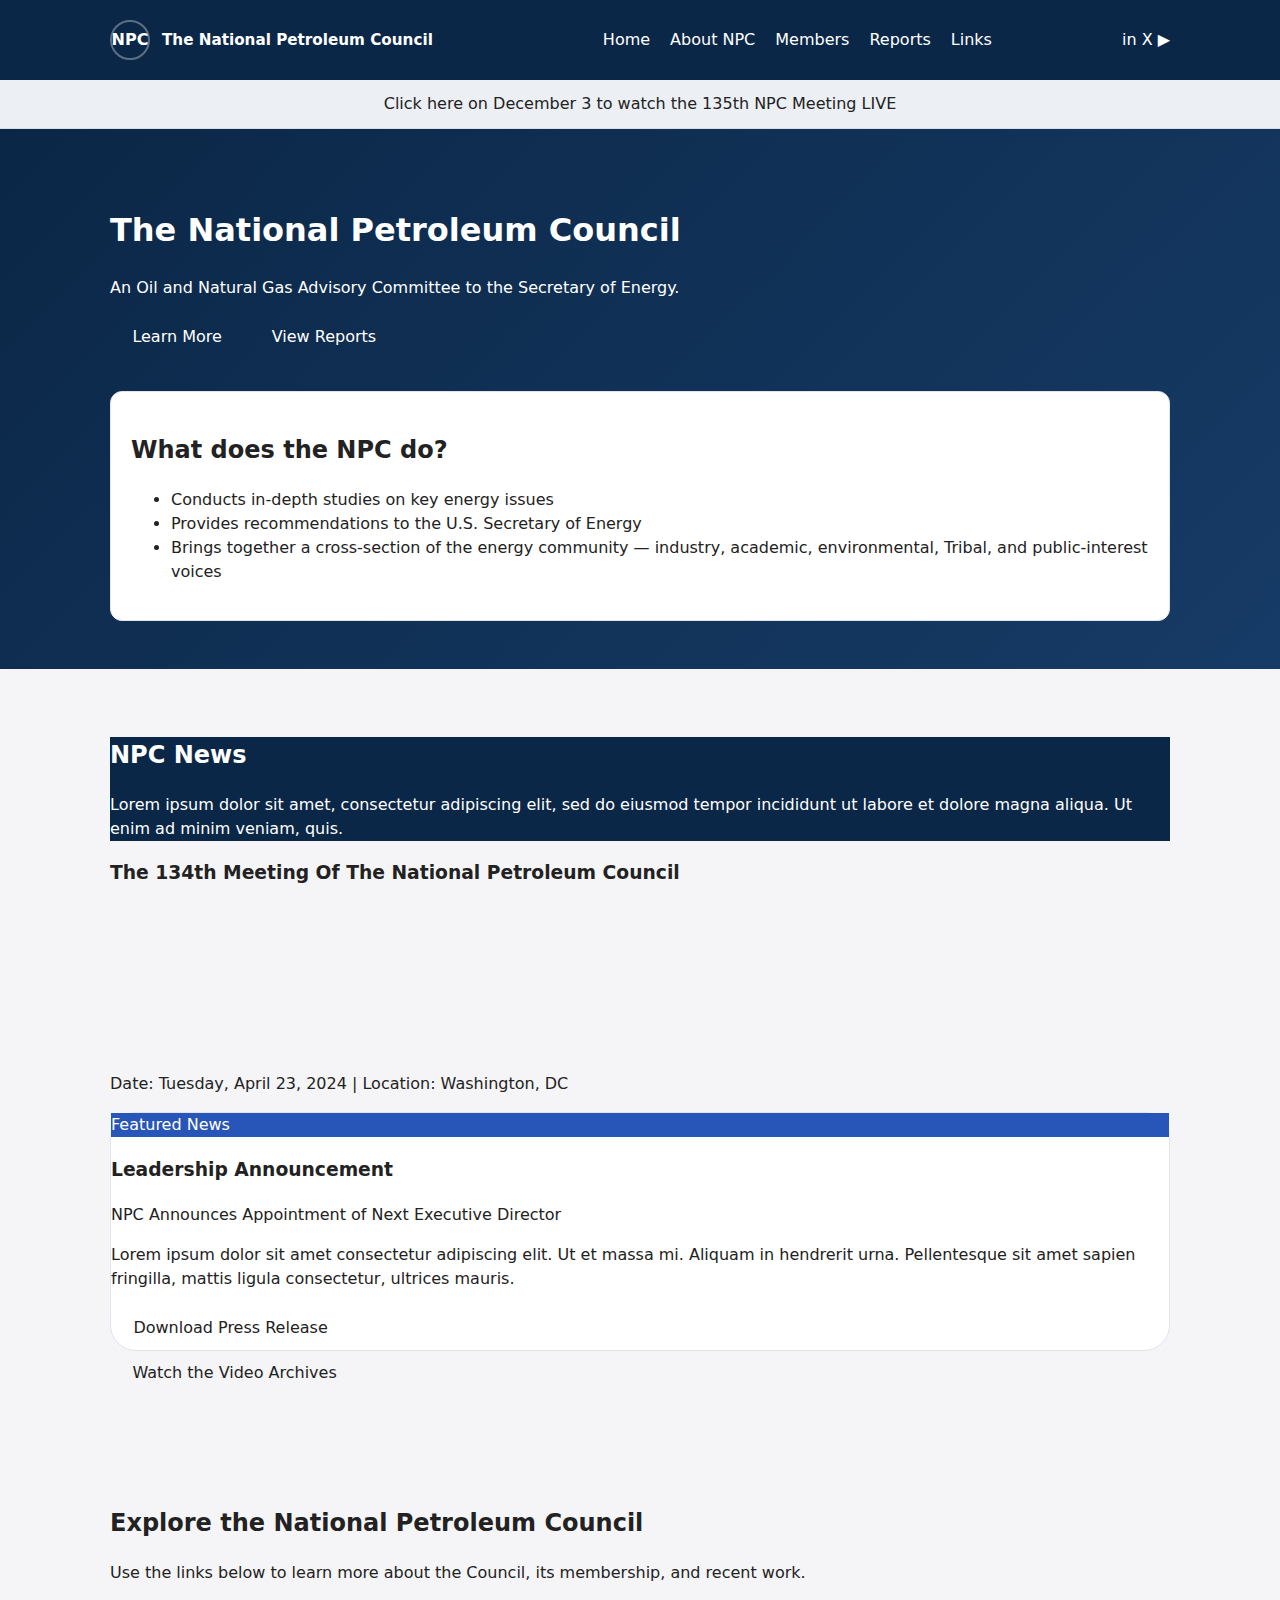
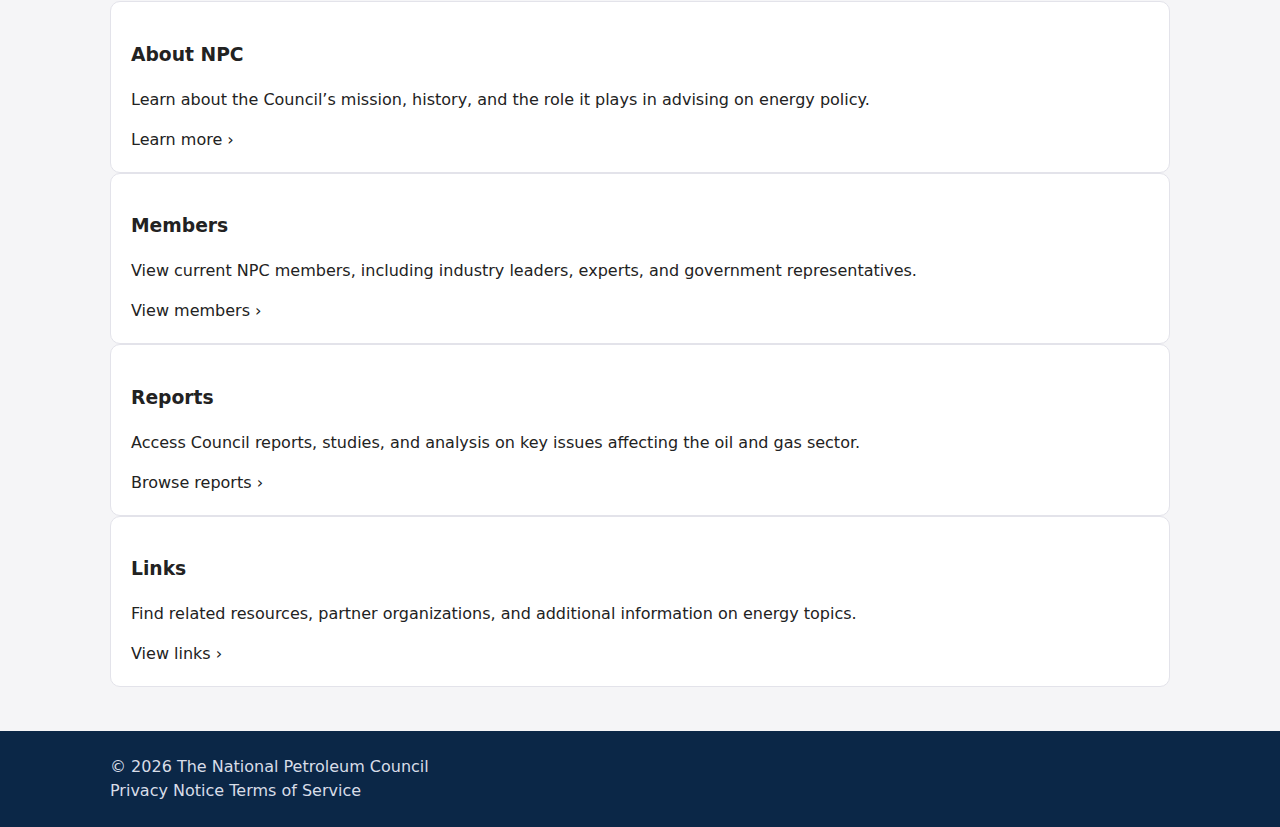
<file: index.html>
<!DOCTYPE html>
<html lang="en">
  <head>
    <meta charset="UTF-8" />
    <title>The National Petroleum Council</title>
    <meta name="viewport" content="width=device-width, initial-scale=1" />
    <link rel="stylesheet" href="styles.css" />
  </head>
  <body>
    <!-- ===== Header ===== -->
    <header>
      <div class="container">
        <div class="top-bar">
          <div class="logo-wrap">
            <div class="logo-circle">NPC</div>
            <div class="logo-text">The National Petroleum Council</div>
          </div>
          <nav aria-label="Main navigation">
            <ul>
              <li>
                <a href="https://npc.org/view.php">Home</a>
              </li>
              <li>
                <a href="https://npc.org/background.html">About NPC</a>
              </li>
              <li>
                <a href="https://npc.org/members/byCatcon.html#classification">Members</a>
              </li>
              <li>
                <a href="https://npc.org/reports/index.html">Reports</a>
              </li>
              <li>
                <a href="https://npc.org/links.html">Links</a>
              </li>
            </ul>
          </nav>
          <div class="social-links">
            <a href="https://www.linkedin.com/company/national-petroleum-council/" class="social-link" target="_blank" rel="noopener noreferrer" aria-label="LinkedIn"> in </a>
            <a href="https://www.x.com" class="social-link social-link--x" target="_blank" rel="noopener noreferrer" aria-label="X (Twitter)"> X </a>
            <a href="https://www.youtube.com/@NationalPetroleumCouncil" class="social-link social-link--yt" target="_blank" rel="noopener noreferrer" aria-label="YouTube"> ▶ </a>
          </div>
        </div>
      </div>
    </header>
    <!-- ===== Announcement Bar ===== -->
    <div class="announcement-bar">
      <a href="https://www.youtube.com/watch?v=1Z_D-Zmbw8c&t=2s" target="_blank" rel="noopener noreferrer"> Click here on December 3 to watch the 135th NPC Meeting LIVE </a>
    </div>
    <!-- ===== Hero ===== -->
    <section class="hero">
      <div class="container">
        <div class="hero-inner">
          <div class="hero-left">
            <p class="hero-meta"></p>
            <h1>The National Petroleum Council</h1>
            <p>An Oil and Natural Gas Advisory Committee to the Secretary of Energy.</p>
            <div class="hero-actions">
              <a href="https://npc.org/background.html" class="btn btn-primary">Learn More</a>
              <a href="https://npc.org/reports/index.html" class="btn btn-ghost">View Reports</a>
            </div>
          </div>
          <aside class="hero-right">
            <h2>What does the NPC do?</h2>
            <ul class="hero-list">
              <li>Conducts in-depth studies on key energy issues</li>
              <li>Provides recommendations to the U.S. Secretary of Energy</li>
              <li>Brings together a cross-section of the energy community — industry, academic, environmental, Tribal, and public-interest voices</li>
            </ul>
          </aside>
        </div>
      </div>
    </section>
    <!-- ===== NPC News ===== -->
    <section class="news-section">
      <div class="container">
        <header class="news-header">
          <h2>NPC News</h2>
          <p> Lorem ipsum dolor sit amet, consectetur adipiscing elit, sed do eiusmod tempor incididunt ut labore et dolore magna aliqua. Ut enim ad minim veniam, quis. </p>
        </header>
        <div class="news-grid">
          <!-- Left: Video embed -->
          <article class="news-video-card">
            <h3 class="news-eyebrow">The 134th Meeting Of The National Petroleum Council</h3>
            <div class="video-embed">
              <iframe src="https://www.youtube.com/embed/1Z_D-Zmbw8c?start=2" title="NPC Meeting Video" frameborder="0" allow="accelerometer; autoplay; clipboard-write; encrypted-media; gyroscope; picture-in-picture; web-share" allowfullscreen></iframe>
            </div>
            <p class="news-meta"> Date: Tuesday, April 23, 2024 | Location: Washington, DC </p>
          </article>
          <!-- Right: Featured News / Press Release -->
          <article class="news-feature-card">
            <div class="news-feature-tag">Featured News</div>
            <h3>Leadership Announcement</h3>
            <p class="news-feature-title"> NPC Announces Appointment of Next Executive Director </p>
            <p class="news-feature-body"> Lorem ipsum dolor sit amet consectetur adipiscing elit. Ut et massa mi. Aliquam in hendrerit urna. Pellentesque sit amet sapien fringilla, mattis ligula consectetur, ultrices mauris. </p>
            <a href="https://www.cbc.ca" class="btn btn-outline" target="_blank" rel="noopener noreferrer"> Download Press Release </a>
          </article>
        </div>
        <div class="news-cta">
          <a href="https://www.youtube.com/@NationalPetroleumCouncil" class="btn btn-primary" target="_blank" rel="noopener noreferrer"> Watch the Video Archives </a>
        </div>
      </div>
    </section>
    <!-- ===== Info / Cards ===== -->
    <main>
      <section class="info-section">
        <div class="container">
          <div class="section-header">
            <h2>Explore the National Petroleum Council</h2>
            <p>Use the links below to learn more about the Council, its membership, and recent work.</p>
          </div>
          <div class="card-grid">
            <article class="card">
              <h3>About NPC</h3>
              <p> Learn about the Council’s mission, history, and the role it plays in advising on energy policy. </p>
              <a href="https://npc.org/background.html" class="more-link">Learn more <span>›</span>
              </a>
            </article>
            <article class="card">
              <h3>Members</h3>
              <p> View current NPC members, including industry leaders, experts, and government representatives. </p>
              <a href="https://npc.org/members/byCatcon.html#classification" class="more-link">View members <span>›</span>
              </a>
            </article>
            <article class="card">
              <h3>Reports</h3>
              <p> Access Council reports, studies, and analysis on key issues affecting the oil and gas sector. </p>
              <a href="https://npc.org/reports/index.html" class="more-link">Browse reports <span>›</span>
              </a>
            </article>
            <article class="card">
              <h3>Links</h3>
              <p> Find related resources, partner organizations, and additional information on energy topics. </p>
              <a href="https://npc.org/links.html" class="more-link">View links <span>›</span>
              </a>
            </article>
          </div>
        </div>
      </section>
    </main>
    <!-- ===== Footer ===== -->
    <footer>
      <div class="container">
        <div class="footer-inner">
          <div> &copy; <span id="year"></span> The National Petroleum Council </div>
          <div class="footer-links">
            <a href="privacy.html">Privacy Notice</a>
            <a href="terms.html">Terms of Service</a>
          </div>
        </div>
      </div>
      <script>
        document.getElementById("year").textContent = new Date().getFullYear();
      </script>
    </footer>
  </body>
</html>
</file>
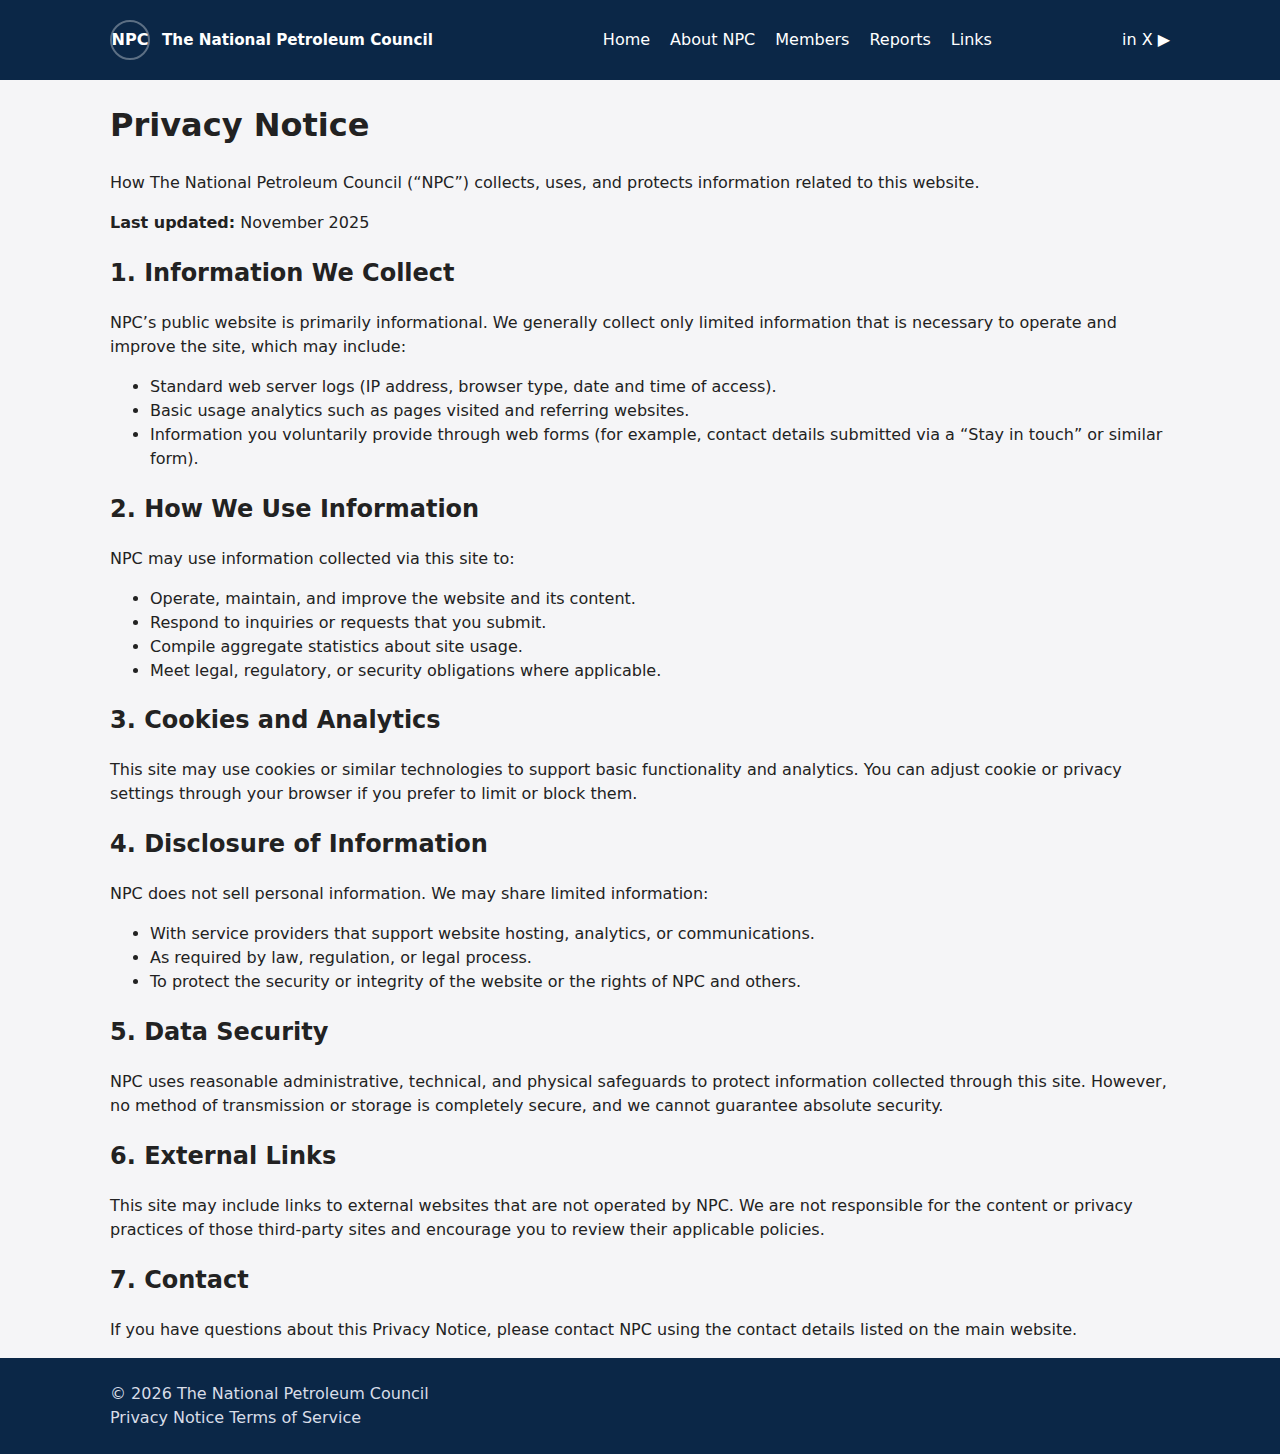
<file: privacy.html>
<!DOCTYPE html>
<html lang="en">
<head>
  <meta charset="UTF-8" />
  <title>Privacy Notice – The National Petroleum Council</title>
  <meta name="viewport" content="width=device-width, initial-scale=1" />
  <link rel="stylesheet" href="styles.css" />
</head>
<body>

  <!-- Header reused -->
  <header>
    <div class="container">
      <div class="top-bar">
        <div class="logo-wrap">
          <div class="logo-circle">NPC</div>
          <div class="logo-text">The National Petroleum Council</div>
        </div>

        <nav aria-label="Main navigation">
          <ul>
            <li><a href="index.html">Home</a></li>
            <li><a href="https://npc.org/background.html">About NPC</a></li>
            <li><a href="https://npc.org/members/byCatcon.html#classification">Members</a></li>
            <li><a href="https://npc.org/reports/index.html">Reports</a></li>
            <li><a href="https://npc.org/links.html">Links</a></li>
          </ul>
        </nav>

        <div class="social-links">
          <a
            href="https://www.linkedin.com/company/national-petroleum-council/"
            class="social-link"
            target="_blank"
            rel="noopener noreferrer"
            aria-label="LinkedIn"
          >
            in
          </a>
          <a
            href="https://www.x.com"
            class="social-link social-link--x"
            target="_blank"
            rel="noopener noreferrer"
            aria-label="X (Twitter)"
          >
            X
          </a>
          <a
            href="https://www.youtube.com/@NationalPetroleumCouncil"
            class="social-link social-link--yt"
            target="_blank"
            rel="noopener noreferrer"
            aria-label="YouTube"
          >
            ▶
          </a>
        </div>
      </div>
    </div>
  </header>

  <section class="legal-section">
    <div class="container">
      <div class="legal-header">
        <h1>Privacy Notice</h1>
        <p>How The National Petroleum Council (“NPC”) collects, uses, and protects information related to this website.</p>
      </div>

      <div class="legal-content">
        <p><strong>Last updated:</strong> November 2025</p>

        <h2>1. Information We Collect</h2>
        <p>
          NPC’s public website is primarily informational. We generally collect only limited information that
          is necessary to operate and improve the site, which may include:
        </p>
        <ul>
          <li>Standard web server logs (IP address, browser type, date and time of access).</li>
          <li>Basic usage analytics such as pages visited and referring websites.</li>
          <li>Information you voluntarily provide through web forms (for example, contact details submitted via
              a “Stay in touch” or similar form).</li>
        </ul>

        <h2>2. How We Use Information</h2>
        <p>NPC may use information collected via this site to:</p>
        <ul>
          <li>Operate, maintain, and improve the website and its content.</li>
          <li>Respond to inquiries or requests that you submit.</li>
          <li>Compile aggregate statistics about site usage.</li>
          <li>Meet legal, regulatory, or security obligations where applicable.</li>
        </ul>

        <h2>3. Cookies and Analytics</h2>
        <p>
          This site may use cookies or similar technologies to support basic functionality and analytics.
          You can adjust cookie or privacy settings through your browser if you prefer to limit or block them.
        </p>

        <h2>4. Disclosure of Information</h2>
        <p>
          NPC does not sell personal information. We may share limited information:
        </p>
        <ul>
          <li>With service providers that support website hosting, analytics, or communications.</li>
          <li>As required by law, regulation, or legal process.</li>
          <li>To protect the security or integrity of the website or the rights of NPC and others.</li>
        </ul>

        <h2>5. Data Security</h2>
        <p>
          NPC uses reasonable administrative, technical, and physical safeguards to protect information
          collected through this site. However, no method of transmission or storage is completely secure,
          and we cannot guarantee absolute security.
        </p>

        <h2>6. External Links</h2>
        <p>
          This site may include links to external websites that are not operated by NPC. We are not responsible
          for the content or privacy practices of those third-party sites and encourage you to review their
          applicable policies.
        </p>

        <h2>7. Contact</h2>
        <p>
          If you have questions about this Privacy Notice, please contact NPC using the contact details listed
          on the main website.
        </p>
      </div>
    </div>
  </section>

  <!-- Footer reused -->
  <footer>
    <div class="container">
      <div class="footer-inner">
        <div>
          &copy; <span id="year"></span> The National Petroleum Council
        </div>
        <div class="footer-links">
          <a href="privacy.html">Privacy Notice</a>
          <a href="terms.html">Terms of Service</a>
        </div>
      </div>
    </div>

    <script>
      document.getElementById("year").textContent = new Date().getFullYear();
    </script>
  </footer>

</body>
</html>
</file>
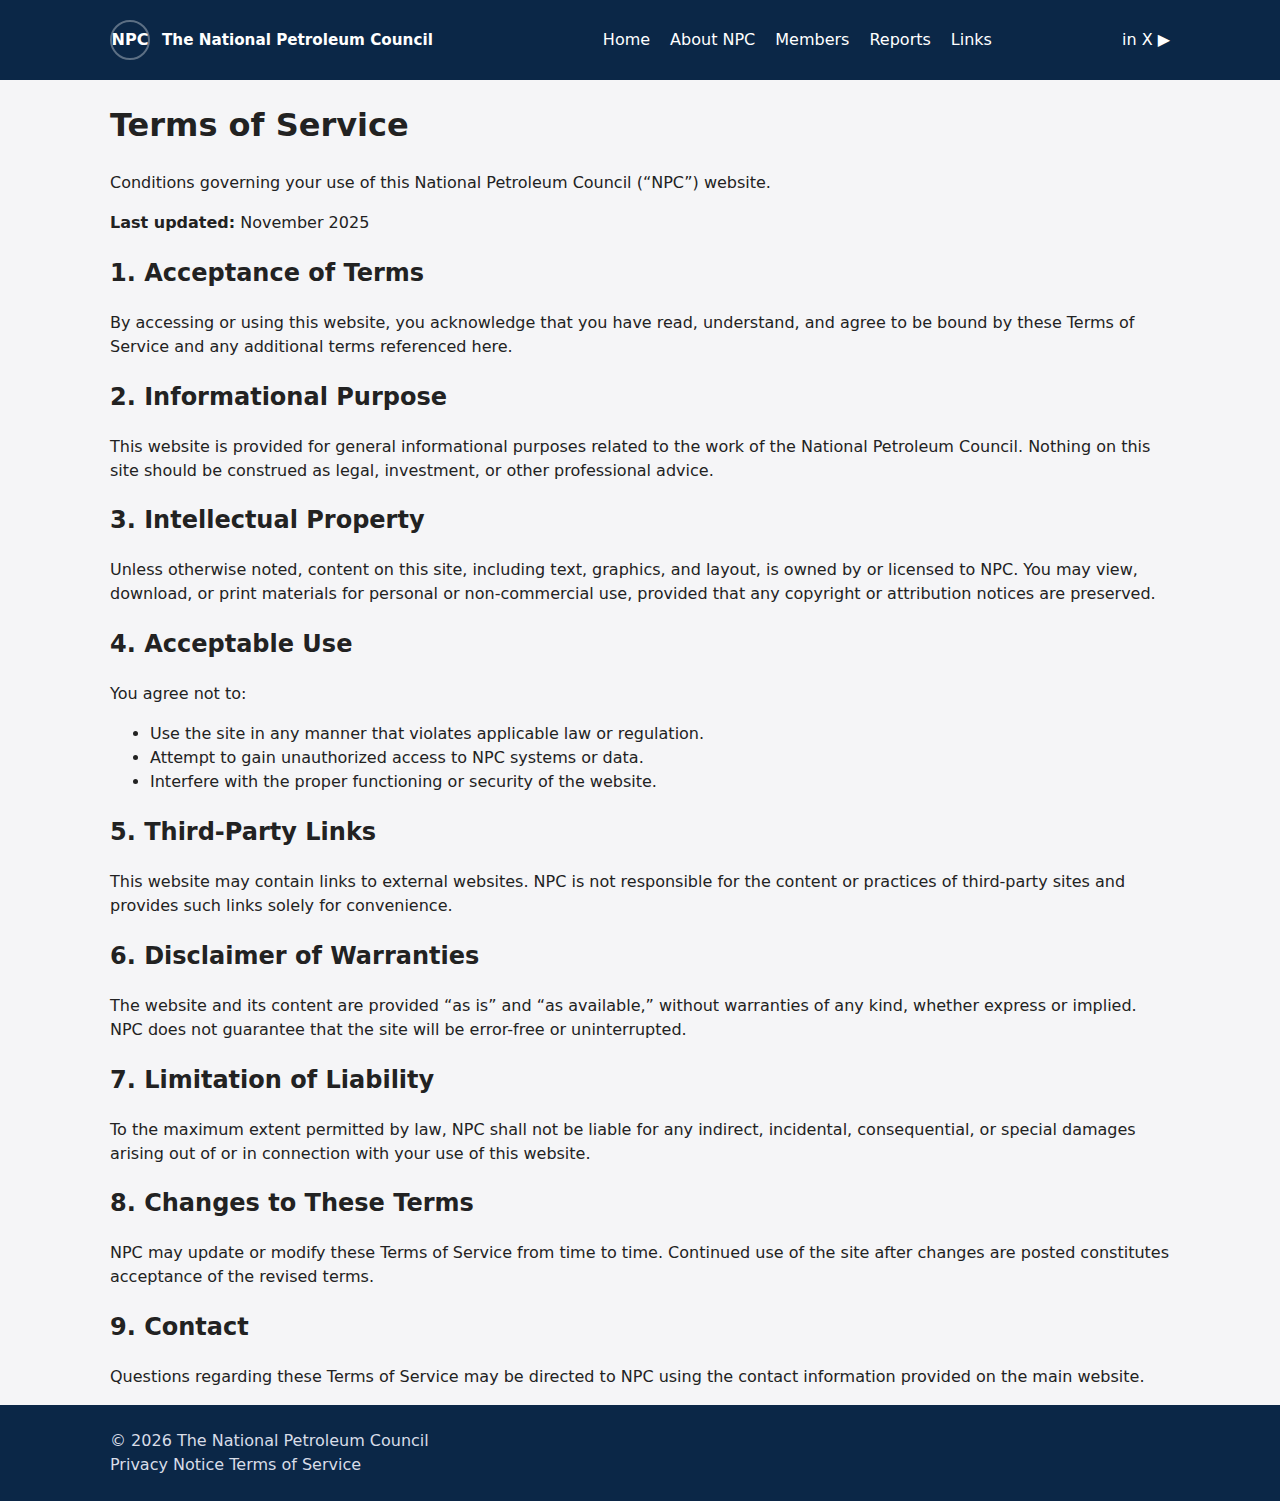
<file: terms.html>
<!DOCTYPE html>
<html lang="en">
<head>
  <meta charset="UTF-8" />
  <title>Terms of Service – The National Petroleum Council</title>
  <meta name="viewport" content="width=device-width, initial-scale=1" />
  <link rel="stylesheet" href="styles.css" />
</head>
<body>

  <!-- Header reused -->
  <header>
    <div class="container">
      <div class="top-bar">
        <div class="logo-wrap">
          <div class="logo-circle">NPC</div>
          <div class="logo-text">The National Petroleum Council</div>
        </div>

        <nav aria-label="Main navigation">
          <ul>
            <li><a href="index.html">Home</a></li>
            <li><a href="https://npc.org/background.html">About NPC</a></li>
            <li><a href="https://npc.org/members/byCatcon.html#classification">Members</a></li>
            <li><a href="https://npc.org/reports/index.html">Reports</a></li>
            <li><a href="https://npc.org/links.html">Links</a></li>
          </ul>
        </nav>

        <div class="social-links">
          <a
            href="https://www.linkedin.com/company/national-petroleum-council/"
            class="social-link"
            target="_blank"
            rel="noopener noreferrer"
            aria-label="LinkedIn"
          >
            in
          </a>
          <a
            href="https://www.x.com"
            class="social-link social-link--x"
            target="_blank"
            rel="noopener noreferrer"
            aria-label="X (Twitter)"
          >
            X
          </a>
          <a
            href="https://www.youtube.com/@NationalPetroleumCouncil"
            class="social-link social-link--yt"
            target="_blank"
            rel="noopener noreferrer"
            aria-label="YouTube"
          >
            ▶
          </a>
        </div>
      </div>
    </div>
  </header>

  <section class="legal-section">
    <div class="container">
      <div class="legal-header">
        <h1>Terms of Service</h1>
        <p>Conditions governing your use of this National Petroleum Council (“NPC”) website.</p>
      </div>

      <div class="legal-content">
        <p><strong>Last updated:</strong> November 2025</p>

        <h2>1. Acceptance of Terms</h2>
        <p>
          By accessing or using this website, you acknowledge that you have read, understand, and agree to be
          bound by these Terms of Service and any additional terms referenced here.
        </p>

        <h2>2. Informational Purpose</h2>
        <p>
          This website is provided for general informational purposes related to the work of the National
          Petroleum Council. Nothing on this site should be construed as legal, investment, or other professional advice.
        </p>

        <h2>3. Intellectual Property</h2>
        <p>
          Unless otherwise noted, content on this site, including text, graphics, and layout, is owned by or
          licensed to NPC. You may view, download, or print materials for personal or non-commercial use,
          provided that any copyright or attribution notices are preserved.
        </p>

        <h2>4. Acceptable Use</h2>
        <p>You agree not to:</p>
        <ul>
          <li>Use the site in any manner that violates applicable law or regulation.</li>
          <li>Attempt to gain unauthorized access to NPC systems or data.</li>
          <li>Interfere with the proper functioning or security of the website.</li>
        </ul>

        <h2>5. Third-Party Links</h2>
        <p>
          This website may contain links to external websites. NPC is not responsible for the content or
          practices of third-party sites and provides such links solely for convenience.
        </p>

        <h2>6. Disclaimer of Warranties</h2>
        <p>
          The website and its content are provided “as is” and “as available,” without warranties of any kind,
          whether express or implied. NPC does not guarantee that the site will be error-free or uninterrupted.
        </p>

        <h2>7. Limitation of Liability</h2>
        <p>
          To the maximum extent permitted by law, NPC shall not be liable for any indirect, incidental,
          consequential, or special damages arising out of or in connection with your use of this website.
        </p>

        <h2>8. Changes to These Terms</h2>
        <p>
          NPC may update or modify these Terms of Service from time to time. Continued use of the site after
          changes are posted constitutes acceptance of the revised terms.
        </p>

        <h2>9. Contact</h2>
        <p>
          Questions regarding these Terms of Service may be directed to NPC using the contact information
          provided on the main website.
        </p>
      </div>
    </div>
  </section>

  <!-- Footer reused -->
  <footer>
    <div class="container">
      <div class="footer-inner">
        <div>
          &copy; <span id="year"></span> The National Petroleum Council
        </div>
        <div class="footer-links">
          <a href="privacy.html">Privacy Notice</a>
          <a href="terms.html">Terms of Service</a>
        </div>
      </div>
    </div>

    <script>
      document.getElementById("year").textContent = new Date().getFullYear();
    </script>
  </footer>

</body>
</html>
</file>
<file: styles.css>
/* ===== Base ===== */
* {
  box-sizing: border-box;
}

body {
  margin: 0;
  font-family: system-ui, -apple-system, BlinkMacSystemFont, "Segoe UI", sans-serif;
  line-height: 1.5;
  color: #222;
  background-color: #f5f5f7;
}

a {
  color: inherit;
  text-decoration: none;
}

img,
iframe {
  max-width: 100%;
  display: block;
}

.container {
  width: 100%;
  max-width: 1100px;
  margin: 0 auto;
  padding: 0 1.25rem;
}

/* ===== Header / Nav ===== */
header {
  background: #0b2747;
  color: #fff;
  position: sticky;
  top: 0;
  z-index: 10;
}

.top-bar {
  display: flex;
  align-items: center;
  justify-content: space-between;
  padding: 0.75rem 0;
  gap: 1.5rem;
}

.logo-wrap {
  display: flex;
  align-items: center;
  gap: 0.75rem;
  white-space: nowrap;
}

.logo-circle {
  width: 40px;
  height: 40px;
  border-radius: 50%;
  border: 2px solid #ffffff55;
  display: flex;
  align-items: center;
  justify-content: center;
  font-weight: 700;
}

.logo-text {
  font-weight: 600;
  font-size: 0.95rem;
}

nav ul {
  list-style: none;
  display: flex;
  gap: 1.25rem;
}

/* ===== Announcement Bar ===== */
.announcement-bar {
  background: #eceff4;
  text-align: center;
  padding: 0.75rem 1rem;
  border-bottom: 1px solid #d8dde7;
}

.announcement-bar a:hover {
  text-decoration: underline;
}

/* ===== Buttons ===== */
.btn {
  display: inline-flex;
  align-items: center;
  padding: 0.6rem 1.4rem;
  border-radius: 999px;
}

/* ===== Hero ===== */
.hero {
  background: linear-gradient(135deg, #0b2747, #163b66);
  color: #fff;
  padding: 3.5rem 0 3rem;
}

.hero-inner {
  display: grid;
  gap: 2rem;
}

.hero-right {
  border-radius: 12px;
  padding: 1.25rem;
  background: #ffffff;
  border: 1px solid #e3e3ea;
  color: #222;
}

/* ===== Info Grid ===== */
.info-section {
  padding: 2.5rem 0 2.75rem;
}

.card {
  background: #fff;
  padding: 1.25rem;
  border-radius: 10px;
  border: 1px solid #e3e3ea;
}

/* ===== NPC News Section (THIS IS THE FIX) ===== */
.news-section {
  padding: 3rem 0 3.2rem;
  background: #f5f5f7 !important; /* <— FIXED so it's not dark */
}

.news-feature-card {
  background: #ffffff;
  border: 1px solid #e0e3f0;
  border-radius: 26px;
}

.news-feature-tag {
  background: #2756b8;
  color: #fff;
}

.video-thumb__img {
  border-radius: 12px;
}

/* ===== Footer ===== */
footer {
  background: #0b2747;
  color: #d8dde7;
  padding: 1.5rem 0;
}
</file>
